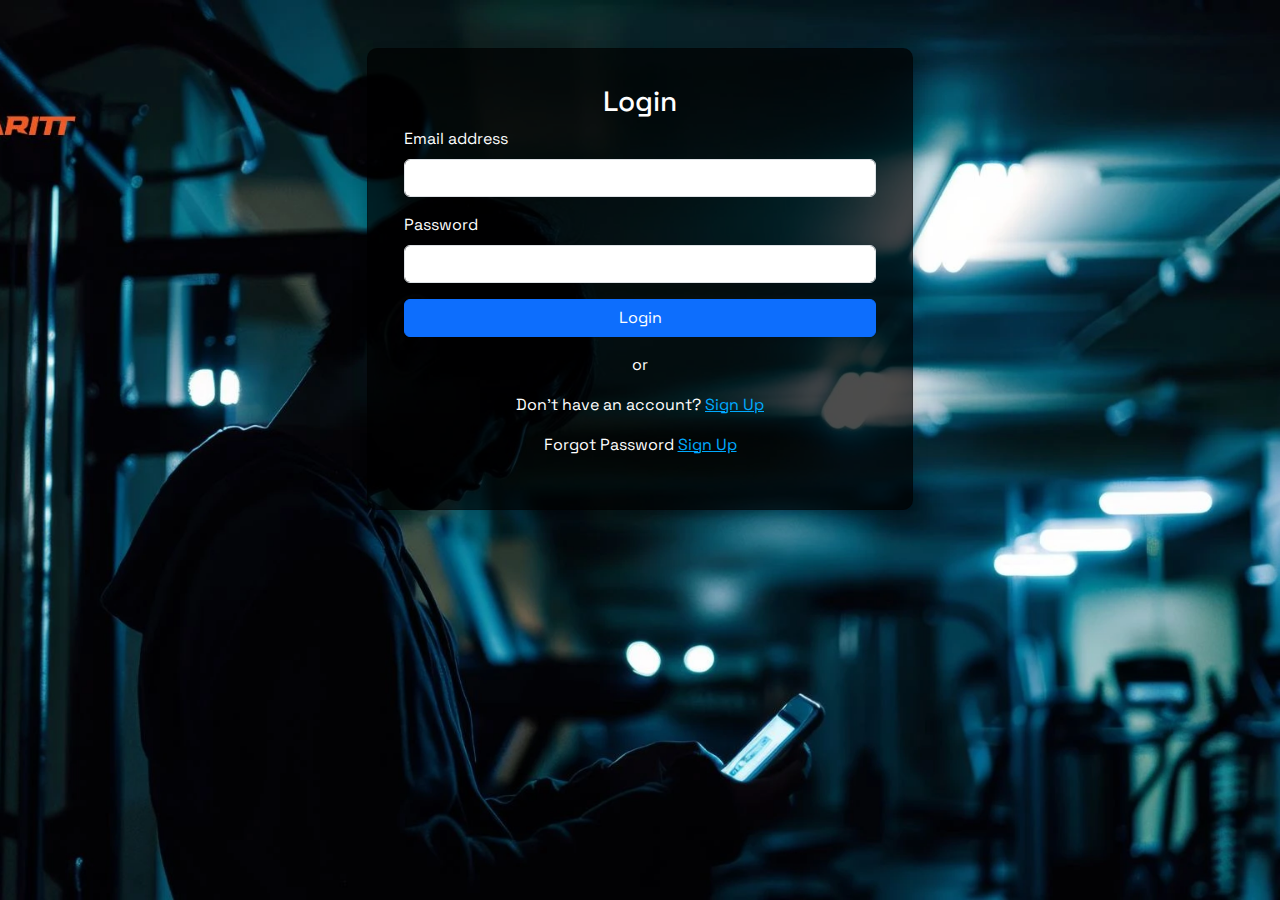
<file: index.html>
<!DOCTYPE html>
<html lang="en">
<head>
    <meta charset="UTF-8">
    <meta name="viewport" content="width=device-width, initial-scale=1.0">
    <title>Login</title>
    <link href="https://fonts.googleapis.com/css2?family=Space+Grotesk:wght@400;500;700&display=swap" rel="stylesheet">
    <link href="https://cdn.jsdelivr.net/npm/bootstrap@5.3.1/dist/css/bootstrap.min.css" rel="stylesheet">
    <link href="login.css" rel="stylesheet">
</head>
<body class="bg-light">
    <div class="container mt-5">
        <div class="row justify-content-center">
            <div class="col-md-6">
                <div class="card shadow">
                    <div class="card-body">
                        <h3 class="card-title text-center">Login</h3>
                        <form action="login.php" method="POST">
                            <div class="mb-3">
                                <label for="email" class="form-label">Email address</label>
                                <input type="email" class="form-control" id="email" name="email" required>
                            </div>
                            <div class="mb-3">
                                <label for="password" class="form-label">Password</label>
                                <input type="password" class="form-control" id="password" name="password" required>
                            </div>
                            <button type="submit" class="btn btn-primary w-100">Login</button>
                        </form>
                        <div class="text-center my-3">or</div>
                        <!-- <div class="google-btn" onclick="window.location.href='google_auth.php';">
                            <img src="https://upload.wikimedia.org/wikipedia/commons/thumb/5/53/Google_%22G%22_Logo.svg/512px-Google_%22G%22_Logo.svg.png" alt="Google"> 
                            Sign in with Google
                        </div> -->
                        <p class="text-center mt-3">
                            Don’t have an account? <a href="signup.html">Sign Up</a>
                        </p>
                        <p class="text-center mt-3">
                            Forgot Password <a href="https://wa.link/1be5lz">Sign Up</a>
                        </p>

                       

                    </div>
                </div>
            </div>
        </div>
    </div>
</body>
</html>
</file>
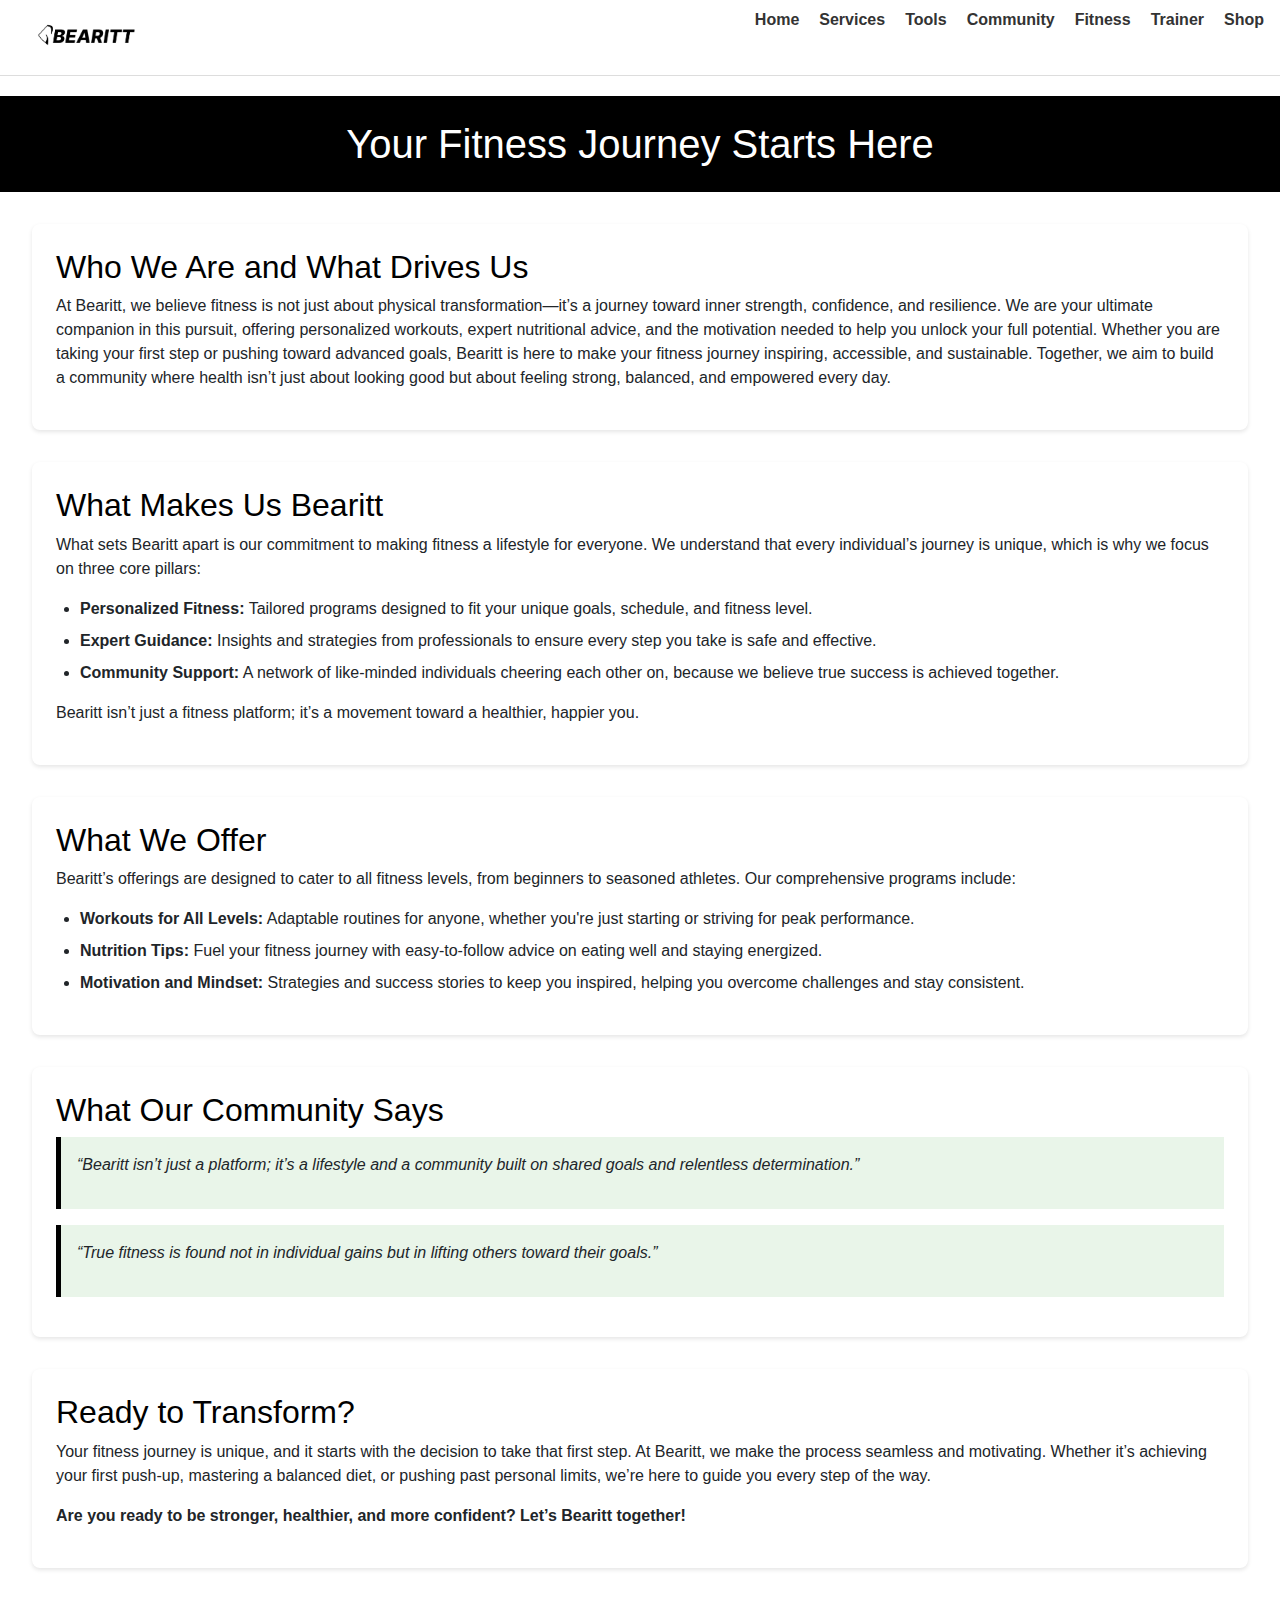
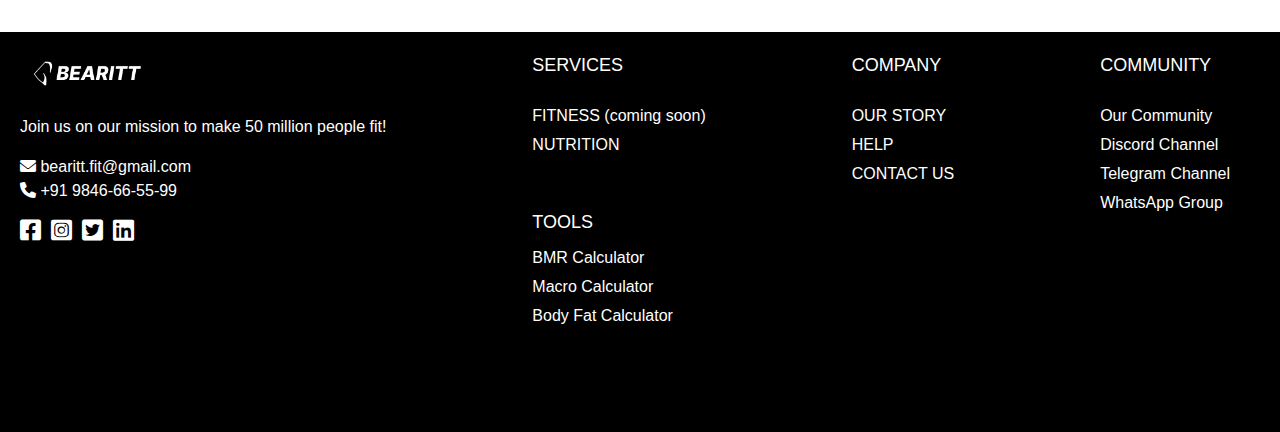
<file: about.html>
<!DOCTYPE html>
<html lang="en">
<head>
  <meta charset="UTF-8">
  <meta name="viewport" content="width=device-width, initial-scale=1.0">
  <title>About Us - Bearitt</title>
  <link rel="stylesheet" href="about.css">
</head>
<div id="navbar-placeholder"></div> 
<body>
 
  <header>
    <h1>Your Fitness Journey Starts Here</h1>
  </header>
  
  <main>
    <section id="who-we-are">
      <h2>Who We Are and What Drives Us</h2>
      <p>
        At Bearitt, we believe fitness is not just about physical transformation—it’s a
        journey toward inner strength, confidence, and resilience. We are your ultimate
        companion in this pursuit, offering personalized workouts, expert nutritional
        advice, and the motivation needed to help you unlock your full potential. Whether
        you are taking your first step or pushing toward advanced goals, Bearitt is here to
        make your fitness journey inspiring, accessible, and sustainable. Together, we
        aim to build a community where health isn’t just about looking good but about
        feeling strong, balanced, and empowered every day.
      </p>
    </section>

    <section id="what-makes-us">
      <h2>What Makes Us Bearitt</h2>
      <p>
        What sets Bearitt apart is our commitment to making fitness a lifestyle for
        everyone. We understand that every individual’s journey is unique, which is why
        we focus on three core pillars:
      </p>
      <ul>
        <li><strong>Personalized Fitness:</strong> Tailored programs designed to fit your unique goals, schedule, and fitness level.</li>
        <li><strong>Expert Guidance:</strong> Insights and strategies from professionals to ensure every step you take is safe and effective.</li>
        <li><strong>Community Support:</strong> A network of like-minded individuals cheering each other on, because we believe true success is achieved together.</li>
      </ul>
      <p>
        Bearitt isn’t just a fitness platform; it’s a movement toward a healthier, happier you.
      </p>
    </section>

    <section id="what-we-offer">
      <h2>What We Offer</h2>
      <p>
        Bearitt’s offerings are designed to cater to all fitness levels, from beginners to
        seasoned athletes. Our comprehensive programs include:
      </p>
      <ul>
        <li><strong>Workouts for All Levels:</strong> Adaptable routines for anyone, whether you're just starting or striving for peak performance.</li>
        <li><strong>Nutrition Tips:</strong> Fuel your fitness journey with easy-to-follow advice on eating well and staying energized.</li>
        <li><strong>Motivation and Mindset:</strong> Strategies and success stories to keep you inspired, helping you overcome challenges and stay consistent.</li>
      </ul>
    </section>

    <section id="community">
      <h2>What Our Community Says</h2>
      <blockquote>
        <p>“Bearitt isn’t just a platform; it’s a lifestyle and a community built on shared goals and relentless determination.”</p>
      </blockquote>
      <blockquote>
        <p>“True fitness is found not in individual gains but in lifting others toward their goals.”</p>
      </blockquote>
    </section>

    <section id="ready-to-transform">
      <h2>Ready to Transform?</h2>
      <p>
        Your fitness journey is unique, and it starts with the decision to take that first
        step. At Bearitt, we make the process seamless and motivating. Whether it’s
        achieving your first push-up, mastering a balanced diet, or pushing past personal
        limits, we’re here to guide you every step of the way.
      </p>
      <p><strong>Are you ready to be stronger, healthier, and more confident? Let’s Bearitt together!</strong></p>
    </section>
  </main>

  
  <div id="footer-placeholder"></div>


  <script src="about.js"></script>
  <script src="footer.js"></script>
  <script src="navbar.js"></script>

</body>
</html>
</file>
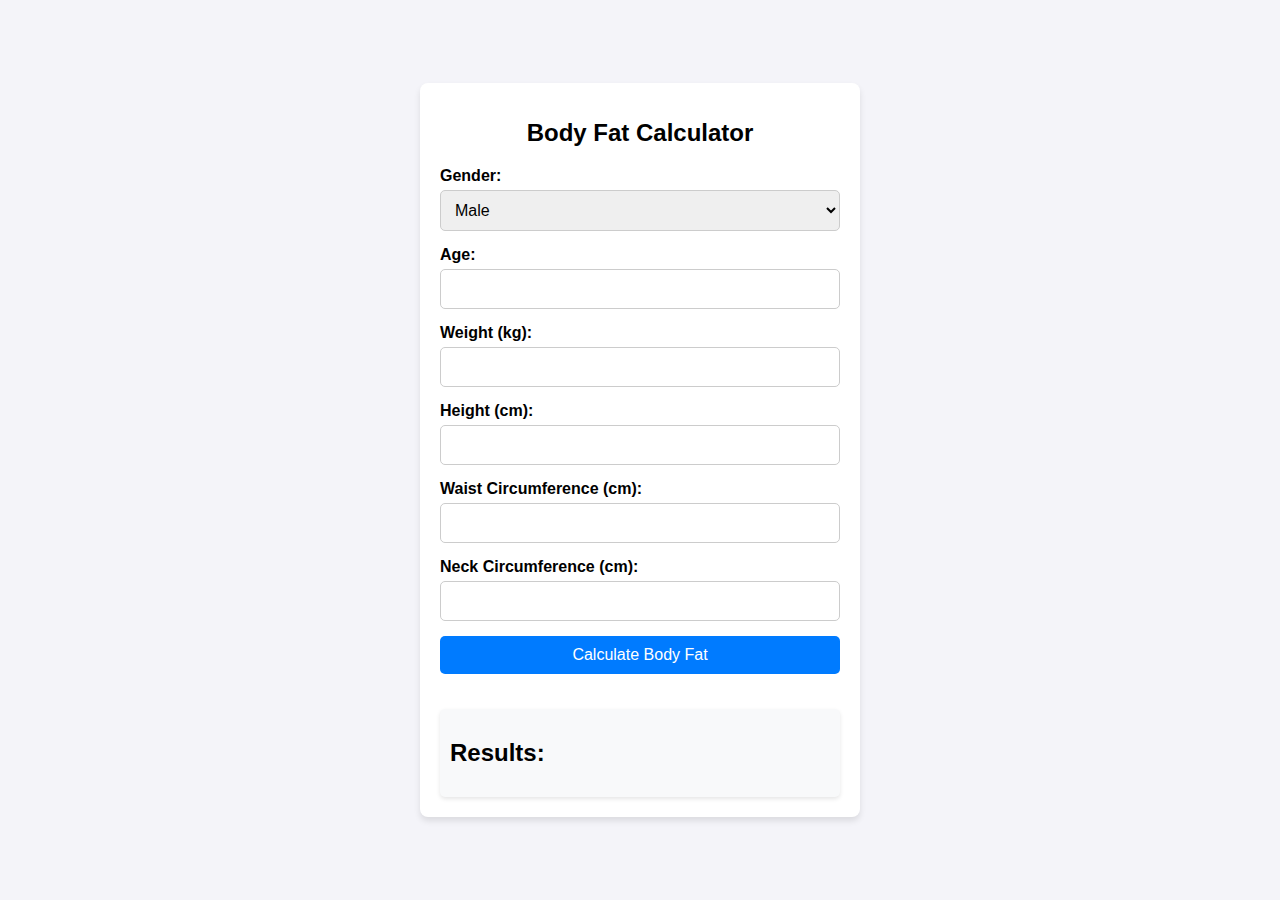
<file: bfatcalc.html>
<!DOCTYPE html>
<html lang="en">
<head>
    <meta charset="UTF-8">
    <meta name="viewport" content="width=device-width, initial-scale=1.0">
    <title>Body Fat Calculator</title>
    <link rel="stylesheet" href="bfatcalc.css">
</head>
<body>
    <div class="calculator-container">
        <h1>Body Fat Calculator</h1>
        <form id="body-fat-form">
            <label for="gender">Gender:</label>
            <select id="gender" name="gender" required>
                <option value="male">Male</option>
                <option value="female">Female</option>
            </select>

            <label for="age">Age:</label>
            <input type="number" id="age" name="age" required>

            <label for="weight">Weight (kg):</label>
            <input type="number" id="weight" name="weight" required>

            <label for="height">Height (cm):</label>
            <input type="number" id="height" name="height" required>

            <label for="waist">Waist Circumference (cm):</label>
            <input type="number" id="waist" name="waist" required>

            <label for="neck">Neck Circumference (cm):</label>
            <input type="number" id="neck" name="neck" required>

            <div id="hip-input" style="display: none;">
                <label for="hip">Hip Circumference (cm):</label>
                <input type="number" id="hip" name="hip">
            </div>

            <button type="button" id="calculate-btn">Calculate Body Fat</button>
        </form>
        <div id="results">
            <h2>Results:</h2>
            <p id="body-fat"></p>
            <p id="category"></p>
        </div>
    </div>
    <script src="bfatcal.js"></script>
</body>
</html>
</file>
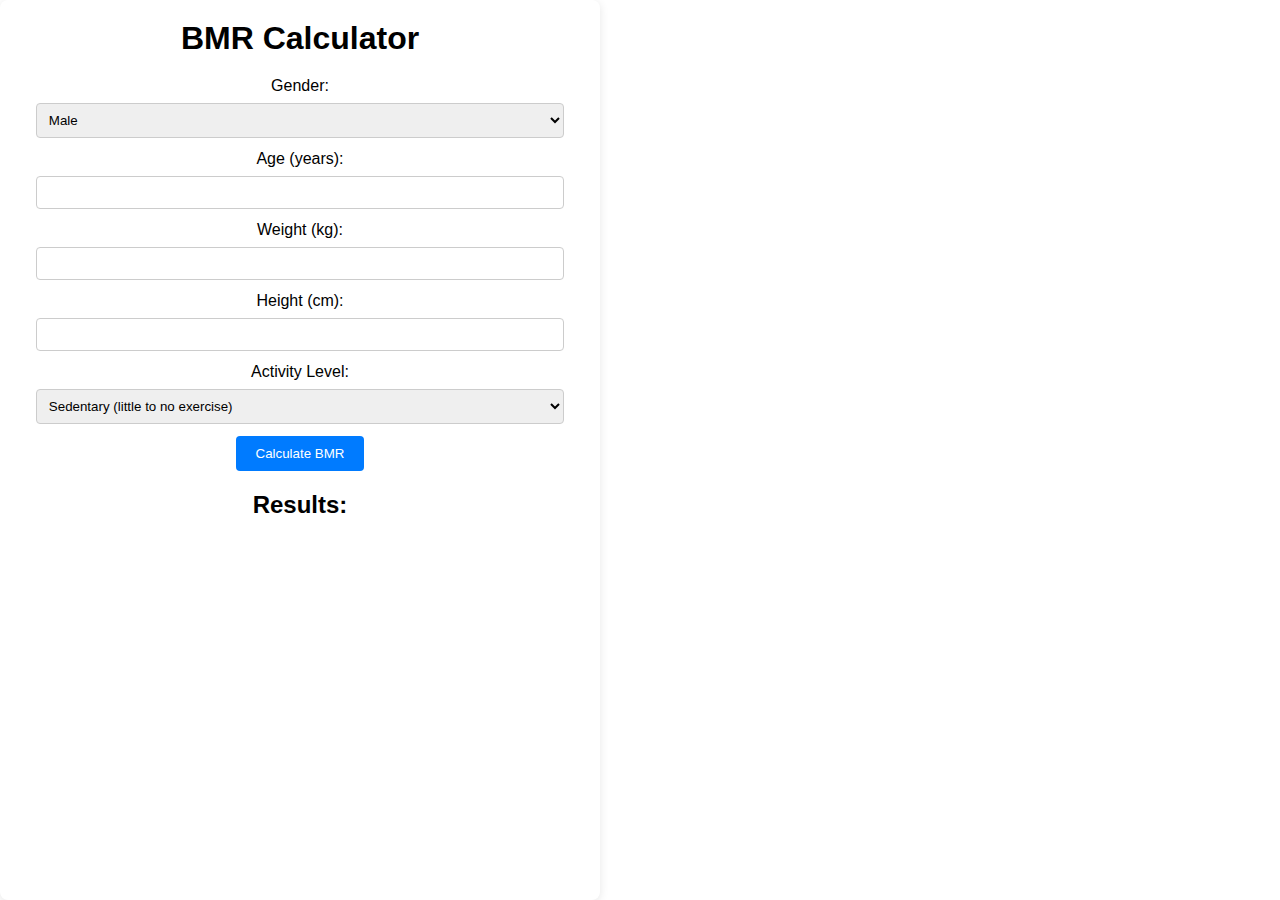
<file: bmr.html>
<!DOCTYPE html>
<html lang="en">
<head>
    <meta charset="UTF-8">
    <meta name="viewport" content="width=device-width, initial-scale=1.0">
    <title>BMR Calculator</title>
    <link rel="stylesheet" href="bmr.css">
    <!-- Include jQuery -->
    <script src="https://code.jquery.com/jquery-3.6.0.min.js"></script>
</head>
<body>

    <!-- Navbar placeholder -->
    <!-- <div id="navbar-placeholder"> -->
        <!-- Navbar content here (you can add your actual navbar code) -->
    </div>

    <!-- Main content (Calculator) -->
    <div class="calculator-container">
        <h1>BMR Calculator</h1>
        
        <form id="bmr-form">
            <label for="gender">Gender:</label>
            <select id="gender" name="gender" required>
                <option value="male">Male</option>
                <option value="female">Female</option>
            </select>

            <label for="age">Age (years):</label>
            <input type="number" id="age" name="age" required>

            <label for="weight">Weight (kg):</label>
            <input type="number" id="weight" name="weight" required>

            <label for="height">Height (cm):</label>
            <input type="number" id="height" name="height" required>

            <label for="activity-level">Activity Level:</label>
            <select id="activity-level" name="activity-level" required>
                <option value="1.2">Sedentary (little to no exercise)</option>
                <option value="1.375">Lightly active (light exercise/sports 1-3 days/week)</option>
                <option value="1.55">Moderately active (moderate exercise/sports 3-5 days/week)</option>
                <option value="1.725">Very active (hard exercise/sports 6-7 days/week)</option>
                <option value="1.9">Super active (very hard exercise, physical job, or training)</option>
            </select>

            <button type="button" id="calculate-btn">Calculate BMR</button>
        </form>

        <div id="results">
            <h2>Results:</h2>
            <p id="bmr-result"></p>
            <p id="caloric-needs"></p>
        </div>
    </div>

    <!-- Footer placeholder -->
    <!-- <div id="footer-placeholder"> -->
        <!-- Footer content here -->
    </div>

    <script src="bmr.js"></script>
    <script src="navibar.js"></script>

</body>
</html>
</file>
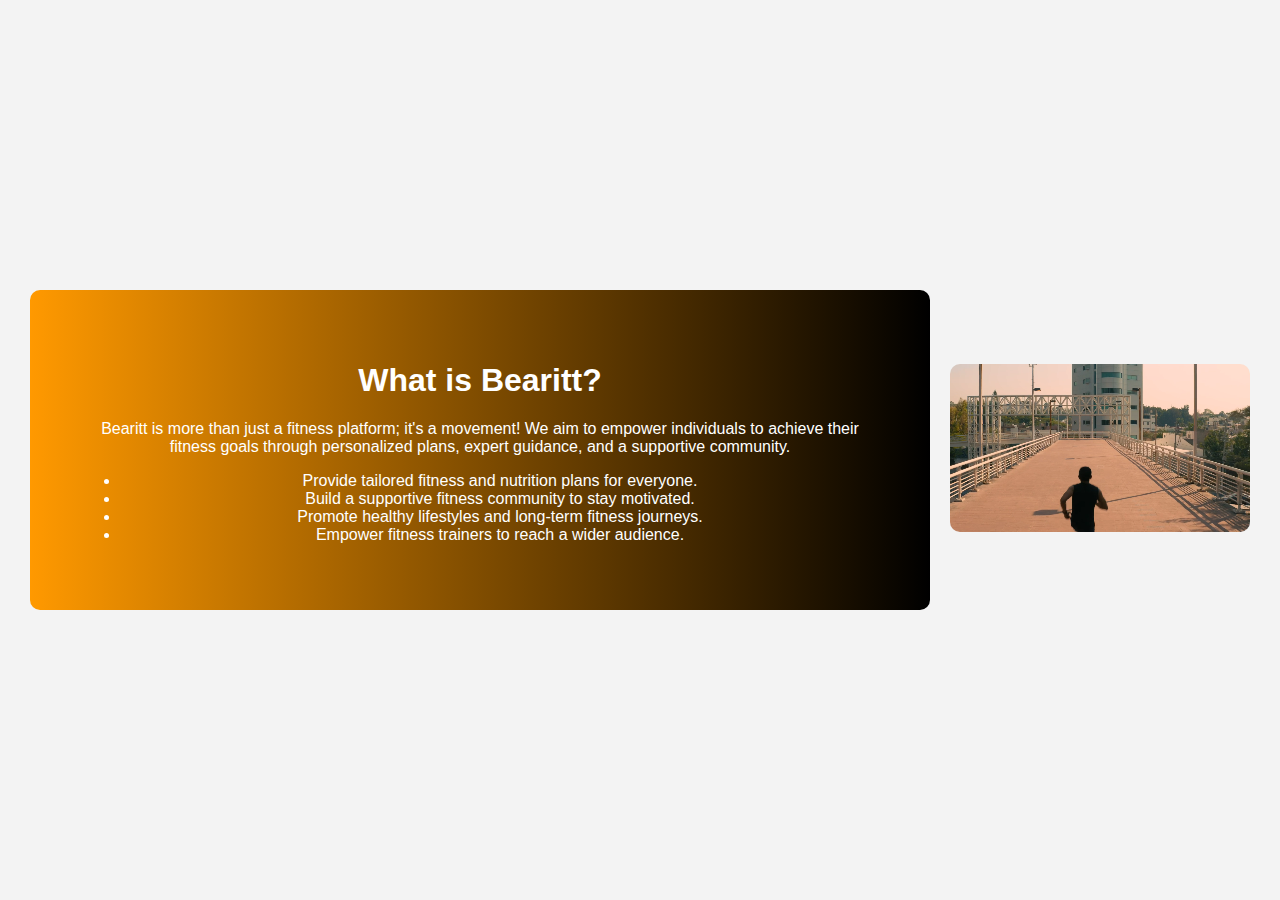
<file: dd.html>
<!DOCTYPE html>
<html lang="en">
<head>
    <meta charset="UTF-8">
    <meta name="viewport" content="width=device-width, initial-scale=1.0">
    <title>Bearitt Animation Fix</title>
    <!-- Include Animate.css -->
    <link rel="stylesheet" href="https://cdnjs.cloudflare.com/ajax/libs/animate.css/4.1.1/animate.min.css">
    <style>
        body {
            font-family: Arial, sans-serif;
            margin: 0;
            padding: 0;
            background: #f3f3f3;
        }

        .section {
            height: 100vh;
            display: flex;
            justify-content: center;
            align-items: center;
        }

        .animated-section {
            background: linear-gradient(to right, #ff9900, #000000);
            color: white;
            padding: 50px;
            text-align: center;
            width: 90%;
            max-width: 800px;
            border-radius: 10px;
            opacity: 0; /* Hidden initially */
            transition: opacity 1s ease-in-out, transform 1s ease-in-out;
            transform: translateY(50px); /* Initial animation state */
        }

        .visible {
            opacity: 1; /* Fade in when visible */
            transform: translateY(0); /* Reset transform when visible */
        }

        .video-container {
            max-width: 300px;
            width: 100%;
            height: auto;
            margin: 20px auto;
        }

        .video-container video {
            width: 100%;
            border-radius: 10px;
        }

        .content-wrapper {
            display: flex;
            flex-direction: column;
            align-items: center;
        }

        @media (min-width: 768px) {
            .content-wrapper {
                flex-direction: row;
                gap: 20px;
            }

            .animated-section {
                flex: 1;
            }

            .video-container {
                flex: 0.5;
            }
        }
    </style>
</head>
<body>
    <div class="section">
        <div class="content-wrapper">
            <div class="animated-section" id="animatedSection">
                <h1 class="animate__animated animate__fadeInLeft">What is Bearitt?</h1>
                <p class="animate__animated animate__fadeInRight">
                    Bearitt is more than just a fitness platform; it's a movement! We aim to empower individuals to achieve their fitness goals through personalized plans, expert guidance, and a supportive community.
                </p>
                <ul class="animate__animated animate__fadeInUp">
                    <li>Provide tailored fitness and nutrition plans for everyone.</li>
                    <li>Build a supportive fitness community to stay motivated.</li>
                    <li>Promote healthy lifestyles and long-term fitness journeys.</li>
                    <li>Empower fitness trainers to reach a wider audience.</li>
                </ul>
            </div>
            <div class="video-container">
                <video autoplay muted loop>
                    <source src="assets/intro.mp4" type="video/mp4">
                    Your browser does not support the video tag.
                </video>
            </div>
        </div>
    </div>

    <script>
        // Ensure animations reset and apply scroll logic after DOM loads
        document.addEventListener("DOMContentLoaded", function () {
            const section = document.getElementById("animatedSection");

            // Scroll detection for animation
            const handleScroll = () => {
                const sectionTop = section.getBoundingClientRect().top;
                const viewportHeight = window.innerHeight;

                if (sectionTop < viewportHeight - 100) { // Trigger before fully in view
                    section.classList.add("visible");
                }
            };

            // Reset animations initially
            section.classList.remove("visible");

            // Attach scroll listener
            window.addEventListener("scroll", handleScroll);

            // Run scroll logic on initial load
            handleScroll();
        });
    </script>
</body>
</html>
</file>
<file: login.css>
body {
    background-image: url("assets/loginbg.webp");
    background-size: cover; /* Ensures the image covers the entire background */
    background-position: center; /* Centers the image */
    background-repeat: no-repeat; /* Prevents the image from repeating */
    background-attachment: fixed; /* Keeps the background in place during scrolling */
    font-family: 'Space Grotesk', sans-serif; /* Ensures your font remains consistent */
}
.google-btn {
    display: flex;
    align-items: center;
    justify-content: center;
    gap: 10px;
    border: 1px solid #ddd;
    padding: 10px;
    border-radius: 5px;
    background-color: #fff;
    color: #444;
    cursor: pointer;
}
.google-btn img {
    width: 20px;
}
.card {
    background-color: rgba(0, 0, 0, 0.7); /* Black with 70% transparency */
    color: white; /* Ensure text is visible on dark background */
    border-radius: 10px;
    padding: 20px;
}

.card-title {
    color: #ffffff; /* White color for the title */
}

a {
    color: #00aaff; /* Light blue links for better contrast */
}

a:hover {
    color: #0077cc; /* Slightly darker blue on hover */
}
</file>
<file: about.css>
body {
    font-family: Arial, sans-serif;
    line-height: 1.6;
    margin: 0;
    padding: 0;
    color: #333;
    background-color: #f9f9f9;
  }
  
  header {
    margin-top: 20px;
    background-color: black;
    color: white;
    text-align: center;
    padding: 1.5rem;
  }
  
  header h1 {
    margin: 0;
    font-size: 2.5rem;
  }
  
  main {
    padding: 2rem;
  }
  
  section {
    margin-bottom: 2rem;
    background-color: #ffffff;
    padding: 1.5rem;
    border-radius: 8px;
    box-shadow: 0 2px 4px rgba(0, 0, 0, 0.1);
  }
  
  h2 {
    color: black;
    margin-bottom: 0.5rem;
  }
  
  ul {
    margin-top: 1rem;
    padding-left: 1.5rem;
  }
  
  ul li {
    margin-bottom: 0.5rem;
  }
  
  blockquote {
    margin: 1.5rem 0;
    padding: 1rem;
    background-color: #e9f5e9;
    border-left: 5px solid black;
    font-style: italic;
  }
</file>
<file: bfatcalc.css>
body {
    font-family: Arial, sans-serif;
    margin: 0;
    padding: 0;
    background-color: #f4f4f9;
    display: flex;
    justify-content: center;
    align-items: center;
    height: 100vh;
}

.calculator-container {
    background: #fff;
    padding: 20px;
    border-radius: 8px;
    box-shadow: 0 4px 6px rgba(0, 0, 0, 0.1);
    max-width: 400px;
    width: 100%;
}

h1 {
    text-align: center;
    margin-bottom: 20px;
    font-size: 1.5rem;
}

form {
    display: flex;
    flex-direction: column;
}

label {
    margin-bottom: 5px;
    font-weight: bold;
}

input, select, button {
    margin-bottom: 15px;
    padding: 10px;
    font-size: 1rem;
    border: 1px solid #ccc;
    border-radius: 5px;
}

button {
    background-color: #007bff;
    color: white;
    cursor: pointer;
    border: none;
}

button:hover {
    background-color: #0056b3;
}

#results {
    margin-top: 20px;
    padding: 10px;
    background: #f8f9fa;
    border-radius: 5px;
    box-shadow: 0 2px 4px rgba(0, 0, 0, 0.1);
}
</file>
<file: bmr.css>
/* General reset for margins and paddings */
* {
    margin: 0;
    padding: 0;
    box-sizing: border-box;
}

/* Body setup */
body {
    display: flex;
    flex-direction: column;
    min-height: 100vh; /* Ensures body takes full height */
    font-family: Arial, sans-serif;
}

/* Navbar styles */
#navbar-placeholder {
    background-color: #333;
    color: white;
    padding: 10px 0;
    text-align: center;
}

/* Main container that holds the content */
.calculator-container {
    flex-grow: 1; /* Makes sure content takes remaining space */
    padding: 20px;
    display: flex;
    flex-direction: column;
    align-items: center;
}

/* Footer styles */
#footer-placeholder {
    background-color: #f1f1f1;
    padding: 10px 0;
    text-align: center;
    margin-top: auto; /* Pushes footer to the bottom */
}

/* Calculator container styles */
.calculator-container {
    background-color: #fff;
    padding: 20px;
    max-width: 600px;
    width: 100%;
    box-shadow: 0 2px 10px rgba(0, 0, 0, 0.1);
    border-radius: 8px;
    text-align: center;
}

h1 {
    margin-bottom: 20px;
}

form label {
    display: block;
    margin-bottom: 8px;
}

form input, form select {
    width: 100%;
    padding: 8px;
    margin-bottom: 12px;
    border-radius: 4px;
    border: 1px solid #ccc;
}

form button {
    padding: 10px 20px;
    background-color: #007bff;
    color: white;
    border: none;
    border-radius: 4px;
    cursor: pointer;
}

form button:hover {
    background-color: #0056b3;
}

#results {
    margin-top: 20px;
}

#results p {
    font-size: 18px;
}
</file>
